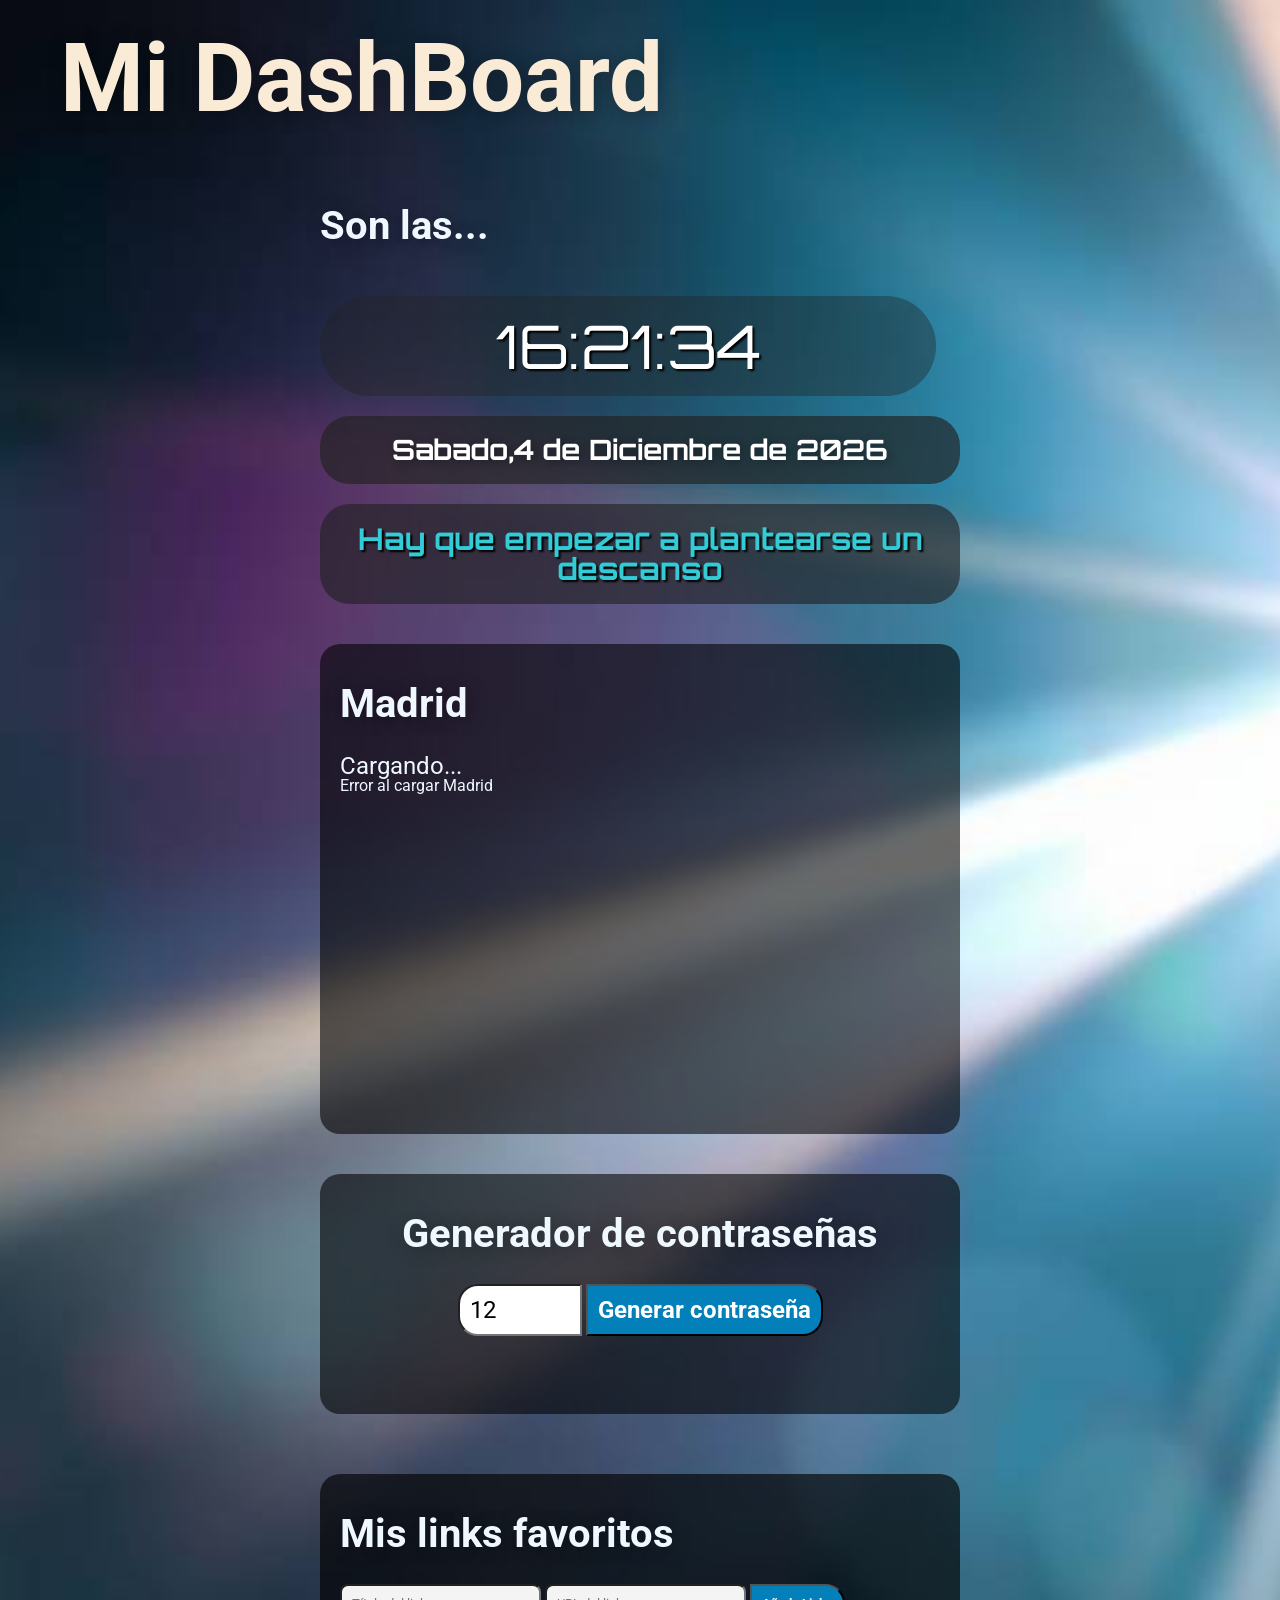
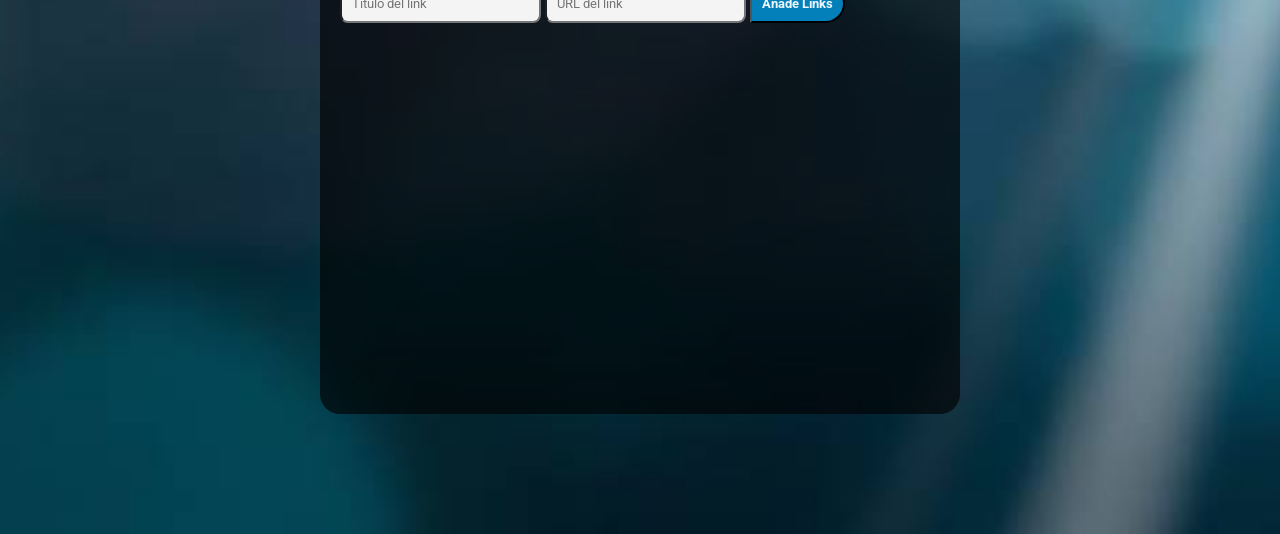
<file: index.html>
<!DOCTYPE html>
<html lang="es">
<head>
    <meta charset="UTF-8">
    <meta name="viewport" content="width=device-width, initial-scale=1.0">
    <link rel="stylesheet" href="https://cdn-uicons.flaticon.com/uicons-regular-straight/css/uicons-regular-straight.css">
    <link rel="stylesheet" href="https://cdn-uicons.flaticon.com/uicons-solid-rounded/css/uicons-solid-rounded.css">
    <link rel="stylesheet" href="CSS/styles.css">
    <title>My Dashboard</title>
</head>
<body>
    <h1>Mi DashBoard</h1>


<nav id="links-widgets">
    <ul>
        <li><a href="reloj.html"><i class="fi fi-rs-clock-three"></i></i></a></li>
        <li><a href="clima.html"><i class="fi fi-rs-temperature-low"></i></a></li>
        <li><a href="passwords.html"><i class="fi fi-rs-lock"></i></a></li>
        <li><a href="links.html"><i class="fi fi-rs-link-alt"></i></a></li>
    </ul>

</nav> 

    <div id="container-general">

         <div id="DashBoard">


        <section id="widget-reloj">


            <h2>Son las...</h2>
            
                <div id="watch"></div>
                <div id="calendar"></div>
                <div id="frase"></div>
                


        </section>

        <section id="widget-clima">


            <h2>Madrid</h2>
            <div id="climaAhoraContainer"></div>
            <div id="climaSemanaContainer"></div>
            <div id="error" role="alert" hidden></div>

        </section>

        <section id="widget-password">


            <h2>Generador de contraseñas</h2>
            <input type="number" id="longitud"  value="12" min="12" max="50">
            <button onclick="generarPass()" id="btn-pass">Generar contraseña</button>
            <p id="mostrarPassword"></p>

        </section>

        <section id="widget-links">


            <h2>Mis links favoritos</h2>
            <input id="inputTitulo" placeholder="Título del link">
            <input id="inputURL" placeholder="URL del link">
            <button id="btnAdd">Añade Links</button>
            <div id="listaLinks"></div>


        </section>

    </div>

    </div>




<script src="JS/cambio-fondo.js"></script>
<script src="JS/scriptLinks.js"></script>
<script src="JS/scriptClima.js"></script>
<script src="JS/scriptfechayhora.js"></script>
<script src="JS/scriptpasswordSeguro.js"></script>
</body>
</html>
</file>
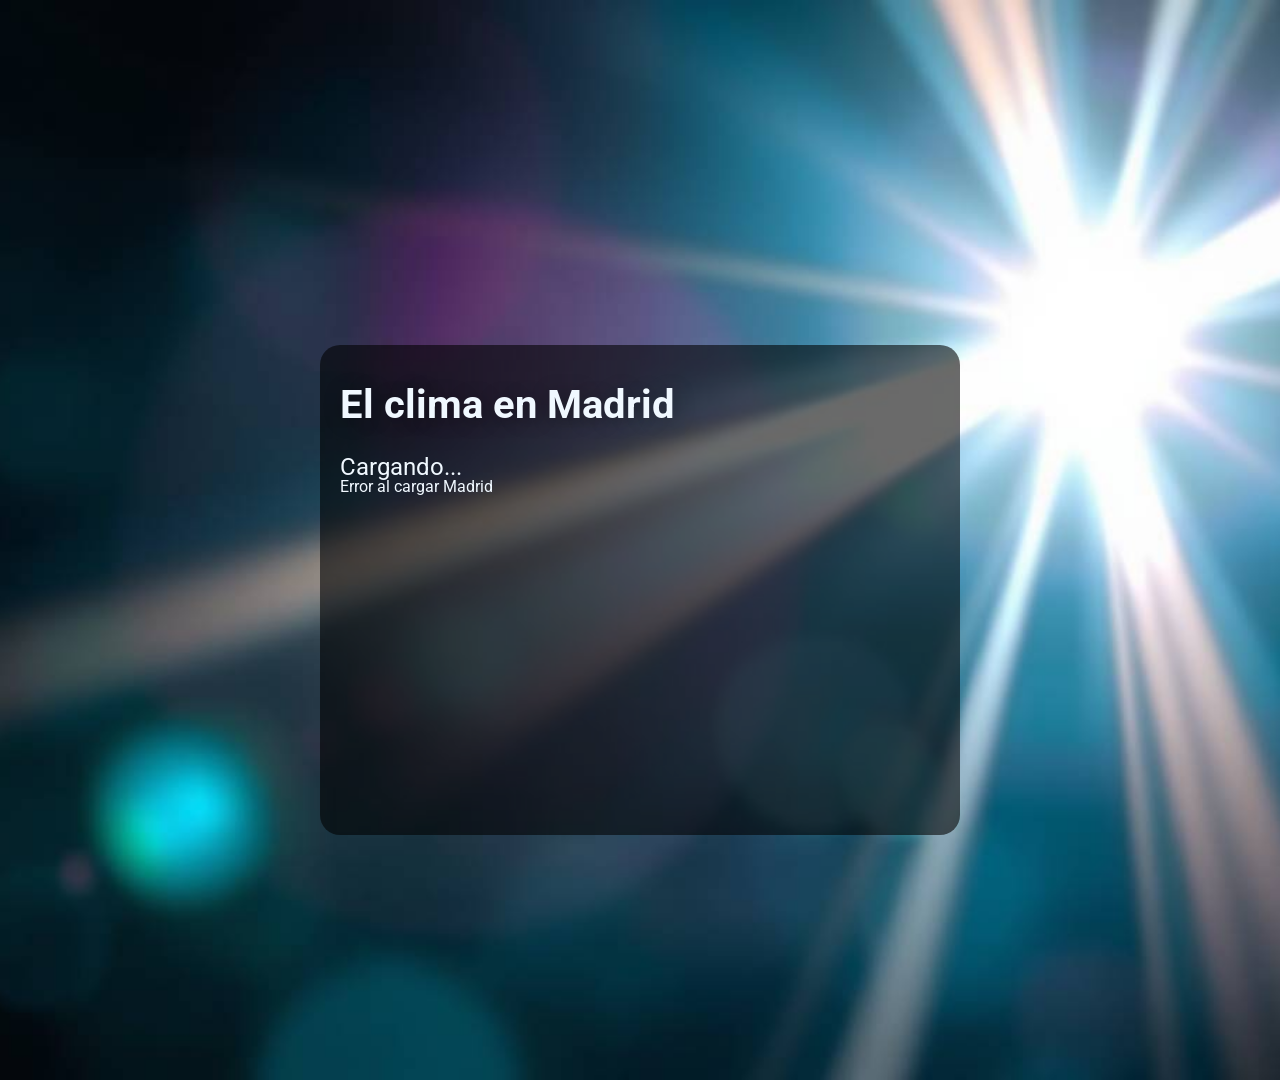
<file: clima.html>
<!DOCTYPE html>
<html lang="es">
<head>
    <meta charset="UTF-8">
    <meta name="viewport" content="width=device-width, initial-scale=1.0">
    <link rel="stylesheet" href="https://cdn-uicons.flaticon.com/uicons-regular-straight/css/uicons-regular-straight.css">
    <link rel="stylesheet" href="CSS/styles.css">
    <title>Document</title>
</head>
<body>
    
<div class="home-btn">
    <a href="index.html">
        <i class="fi fi-rs-home"></i>
    </a>
</div>
    
    </div>
<div id="container-general">
<div id="DashBoard">
    <section id="widget-clima">

        <h2>El clima en Madrid</h2>
        <div id="climaAhoraContainer"></div>
        <div id="climaSemanaContainer"></div>
        <div id="error" role="alert" hidden></div>

        
    </section>
</div>
</div>

   

<script src="JS/scriptClima.js"></script>
<script src="JS/cambio-fondo.js"></script>
</body>
</html>
</file>
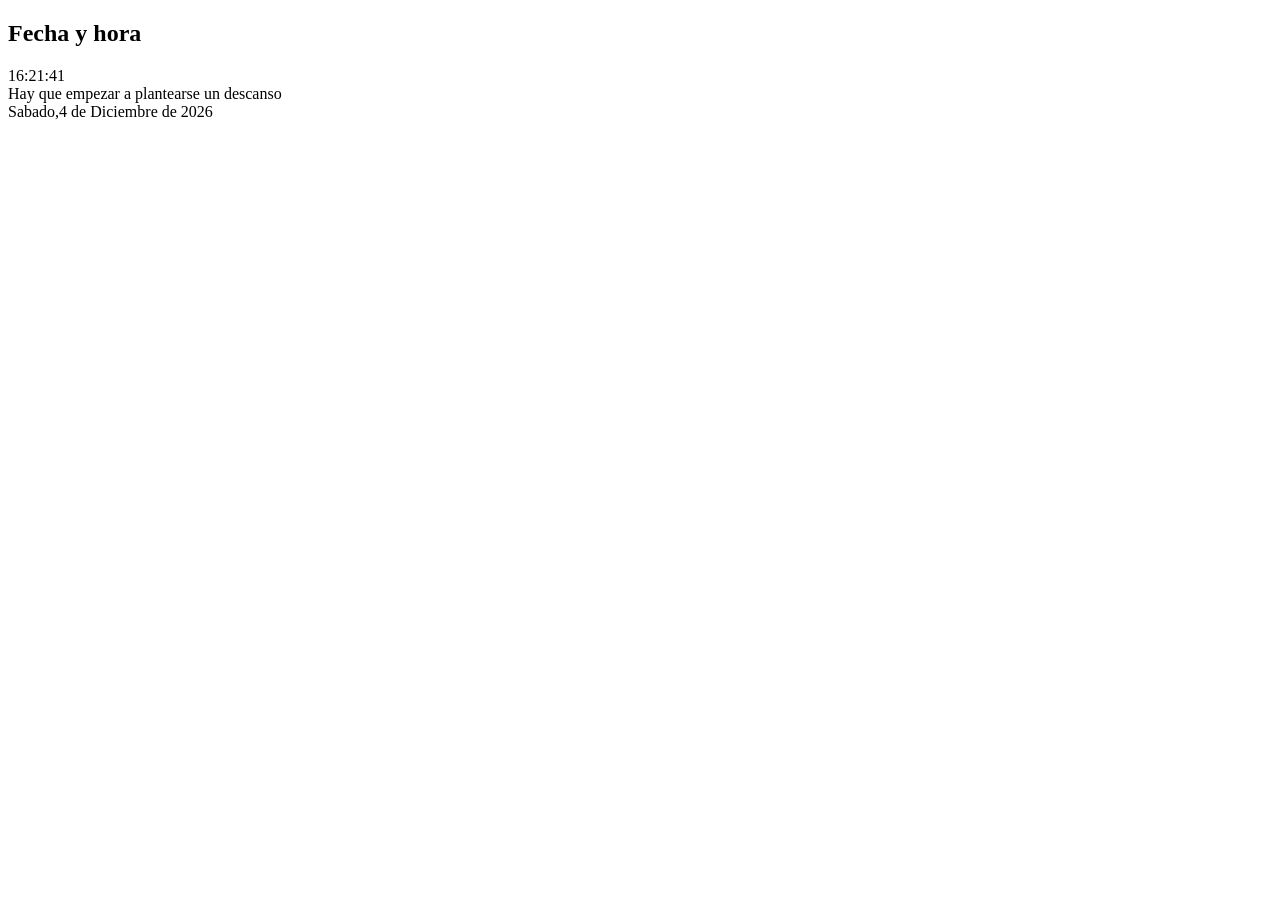
<file: Fechayhora.html>
<!DOCTYPE html>
<html lang="es">
<head>
    <meta charset="UTF-8">
    <meta name="viewport" content="width=device-width, initial-scale=1.0">
    <title>Document</title>
</head>
<body>
    <h2>Fecha y hora</h2>
    <div id="watch"></div>
    <div id="frase"></div>
    <div id="calendar"></div>



    <script src="JS/scriptfechayhora.js"></script>
</body>
</html>
</file>
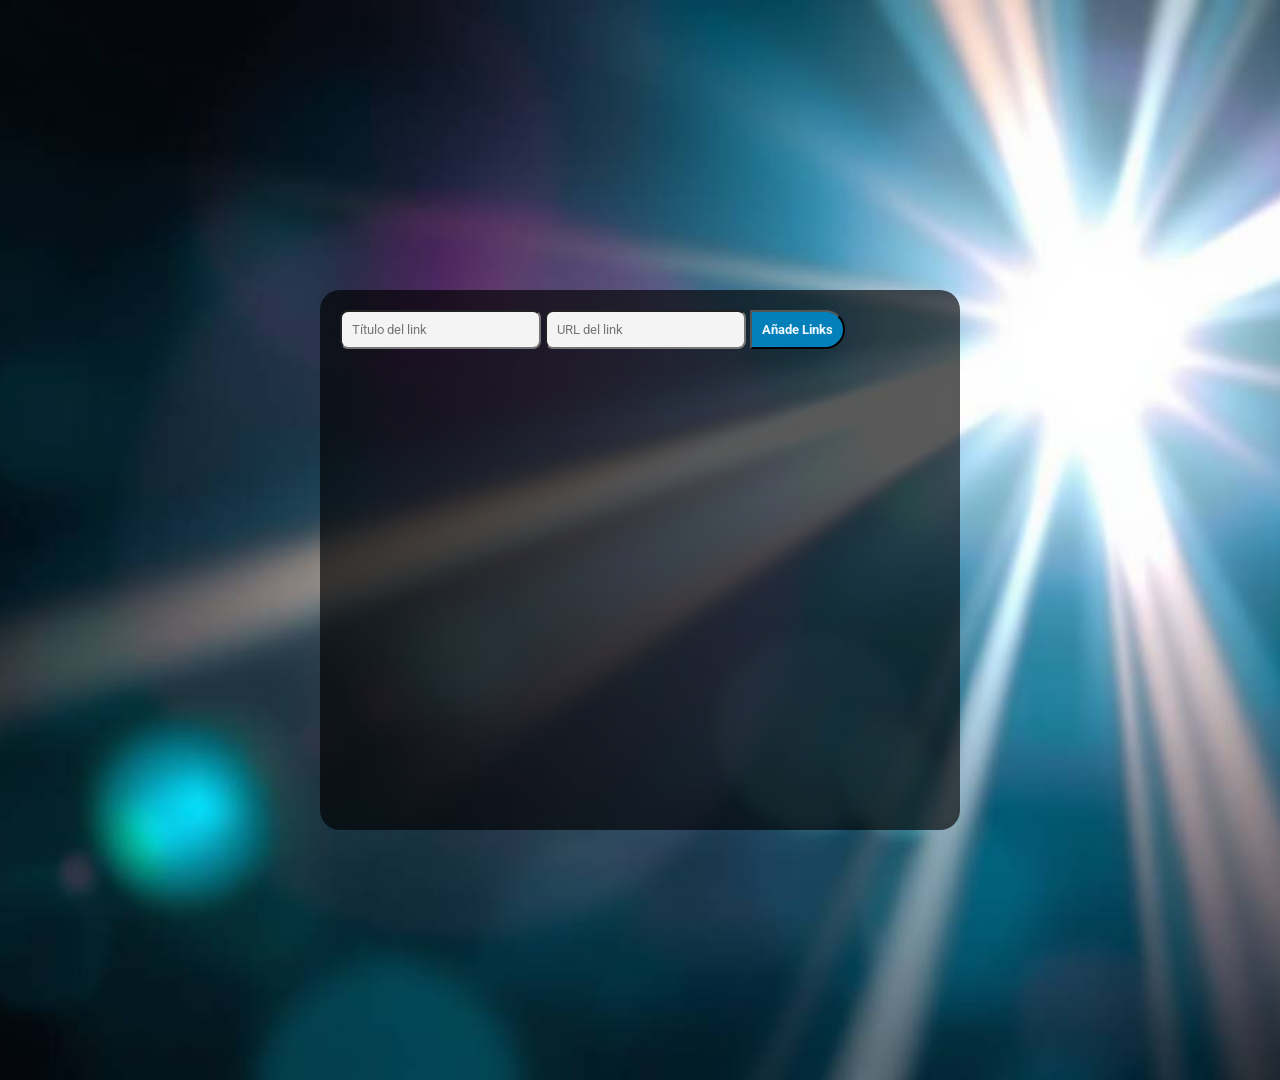
<file: links.html>
<!DOCTYPE html>
<html lang="es">
<head>
    <meta charset="UTF-8">
    <meta name="viewport" content="width=device-width, initial-scale=1.0">
    <link rel="stylesheet" href="https://cdn-uicons.flaticon.com/uicons-regular-straight/css/uicons-regular-straight.css">
    <link rel="stylesheet" href="CSS/styles.css">
    <title>Document</title>
</head>
<body>
    
<div class="home-btn">
    <a href="index.html">
        <i class="fi fi-rs-home"></i>
    </a>
</div>

<div id="container-general">
<div id="DashBoard">
    <section id="widget-links">

        <input id="inputTitulo" placeholder="Título del link">
        <input id="inputURL" placeholder="URL del link">
        <button id="btnAdd">Añade Links</button>
        <div id="listaLinks"></div>
    </section>
</div>
</div>
    

    
<script src="JS/scriptLinks.js"></script>
<script src="JS/cambio-fondo.js"></script>
</body>
</html>
</file>
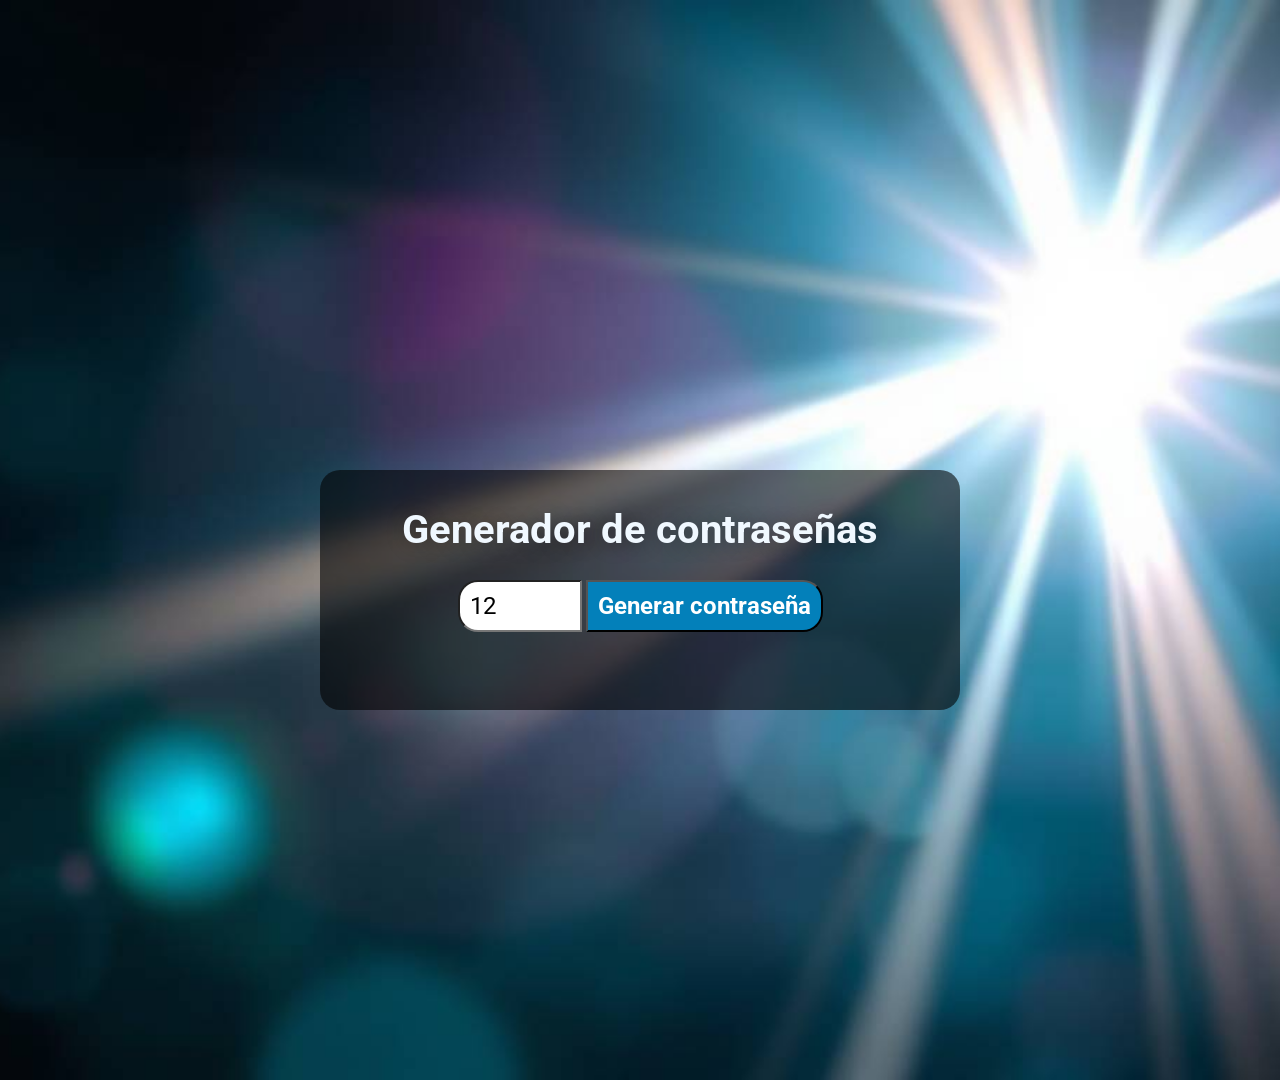
<file: passwords.html>
<!DOCTYPE html>
<html lang="es">
<head>
    <meta charset="UTF-8">
    <meta name="viewport" content="width=device-width, initial-scale=1.0">
    <link rel="stylesheet" href="https://cdn-uicons.flaticon.com/uicons-regular-straight/css/uicons-regular-straight.css">
    <link rel="stylesheet" href="CSS/styles.css">
    <title>Document</title>
</head>
<body>
    
<div class="home-btn">
    <a href="index.html">
        <i class="fi fi-rs-home"></i>
    </a>
</div>

<div id="container-general">
<div id="DashBoard">
    <section id="widget-password">

            <h2>Generador de contraseñas</h2>
            <input type="number" id="longitud"  value="12" max="50">
            <button onclick="generarPass()" id="btn-pass" >Generar contraseña</button>
            <p id="mostrarPassword"></p>

        
    </section>
</div>
</div>

    

<script src="JS/scriptpasswordSeguro.js"></script>
<script src="JS/cambio-fondo.js"></script>
</body>
</html>
</file>
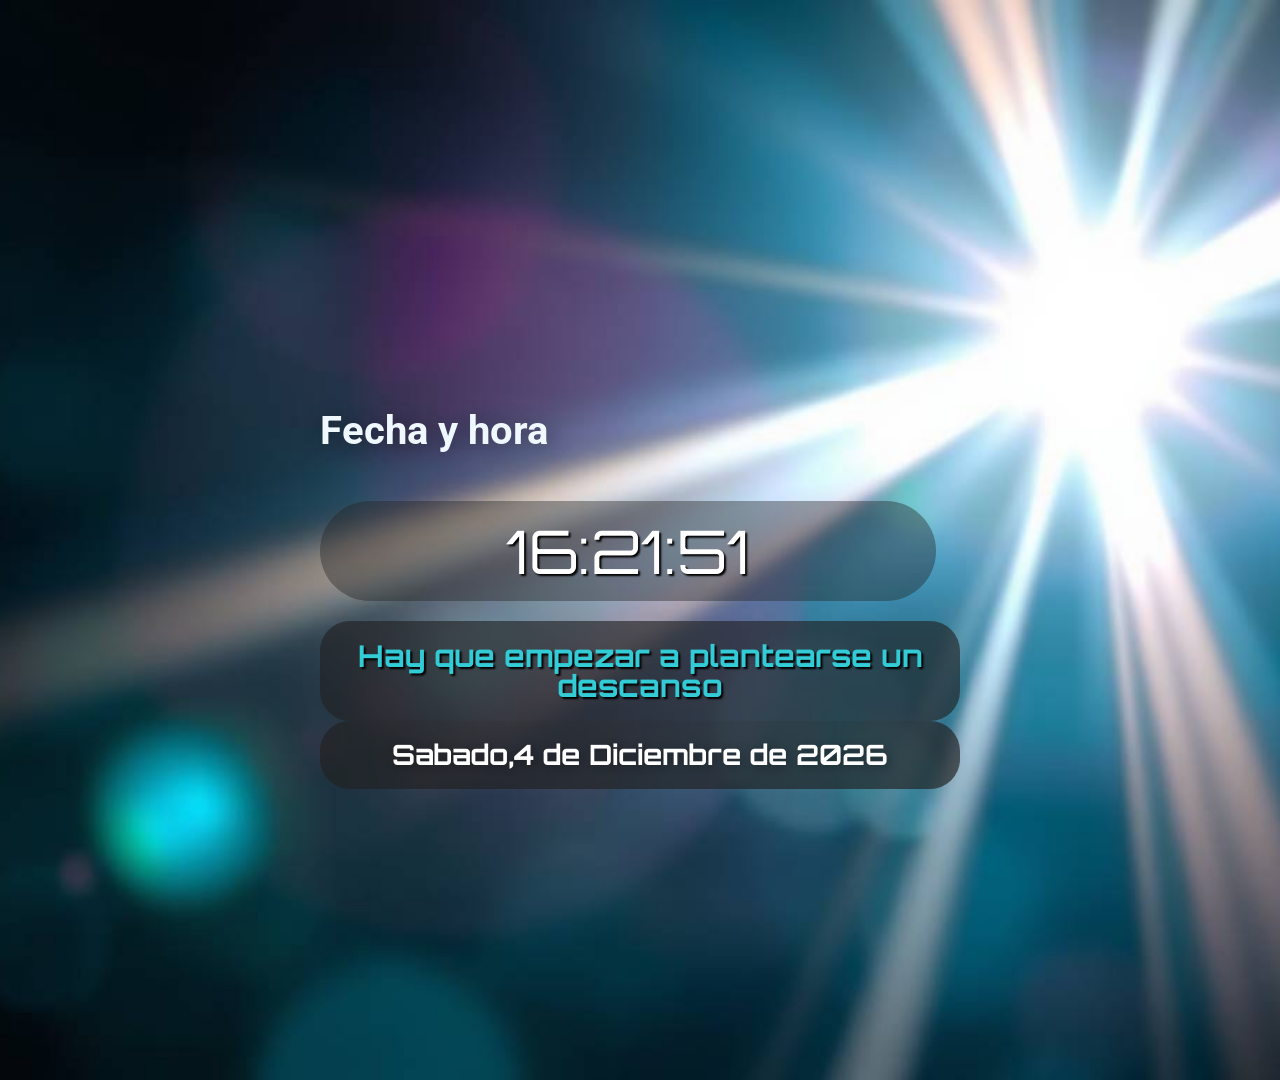
<file: reloj.html>
<!DOCTYPE html>
<html lang="es">
<head>
    <meta charset="UTF-8">
    <meta name="viewport" content="width=device-width, initial-scale=1.0">
    <link rel="stylesheet" href="https://cdn-uicons.flaticon.com/uicons-regular-straight/css/uicons-regular-straight.css">
    <link rel="stylesheet" href="CSS/styles.css">
    <title>Document</title>
</head>
<body>

<div class="home-btn">
    <a href="index.html">
        <i class="fi fi-rs-home"></i>
    </a>
</div>

<div id="container-general">
<div id="DashBoard">
    <section id="widget-reloj">

        <h2>Fecha y hora</h2>
        <div id="watch"></div>
        <div id="frase"></div>
        <div id="calendar"></div>


    </section>
</div>
</div>

    



    <script src="JS/scriptfechayhora.js"></script>
    <script src="JS/cambio-fondo.js"></script>
</body>
</html>
</file>
<file: CSS/styles.css>
@import url('https://fonts.googleapis.com/css2?family=Roboto:ital,wght@0,100..900;1,100..900&display=swap');
@import url('https://fonts.googleapis.com/css2?family=Orbitron:wght@400..900&family=Roboto:ital,wght@0,100..900;1,100..900&display=swap');

html, body, div, span, applet, object, iframe,
h1, h2, h3, h4, h5, h6, p, blockquote, pre,
a, abbr, acronym, address, big, cite, code,
del, dfn, em, img, ins, kbd, q, s, samp,
small, strike, strong, sub, sup, tt, var,
b, u, i, center,
dl, dt, dd, ol, ul, li,
fieldset, form, label, legend,
table, caption, tbody, tfoot, thead, tr, th, td,
article, aside, canvas, details, embed, 
figure, figcaption, footer, header, hgroup, 
menu, nav, output, ruby, section, summary,
time, mark, audio, video {
	margin: 0;
	padding: 0;
	border: 0;
	font-size: 100%;
	
	vertical-align: baseline;
}
/* HTML5 display-role reset for older browsers */
article, aside, details, figcaption, figure, 
footer, header, hgroup, menu, nav, section {
	display: block;
}
body {
	line-height: 1;
    
}
ol, ul {
	list-style: none;
}
blockquote, q {
	quotes: none;
}
blockquote:before, blockquote:after,
q:before, q:after {
	content: '';
	content: none;
}
table {
	border-collapse: collapse;
	border-spacing: 0;
}

* {
    font-family: 'Roboto', sans-serif;
    margin: 0;
    padding: 0;
    
}

/* ________________________________________________________________________________________________________________________________________________________________ */


/* <------------------------------CSS DEL DASHBOARD-----------------------------------------------> */


#container-general {
    width: 100%;
    min-height: 100vh;
    display: flex;
    flex-direction: column;   
    justify-content: center;  
    align-items: center;      
    padding: 40px 0;
}

#DashBoard {
    display: flex;
    flex-direction: column;   
    align-items: center;      
    gap: 40px;                
    width: 100%;
}
/* _____________________________________________________________________________________________________________ */


/* <-------------------------------ELEMENTOS DEL NAV----------------------------------------------------------> */
#links-widgets{
    justify-content: first baseline;
}

#links-widgets ul{
    display: flex;
    justify-content: center;
    gap: 30px;
    
}


#links-widgets ul li a i{
    font-size: 50px;
    transition: all .2s ease-in-out;
    color: #0078ff;
    text-shadow: 1px 1px 1px black;
}

#links-widgets ul li a i:hover{
    color: yellow;
    
}

.home-btn {
    width: 100%;
    text-align: center; 
    margin-top: 100px;    
   
}

.home-btn a i{
    font-size: 40px;
    text-shadow: 1px 1px 1px black;
    transition: all .2s ease-in-out;
    color: #0078ff;
}

.home-btn a i:hover{
    color: yellow;
}

/* _____________________________________________________________________________________________________________ */


/* <-------------------------RELOJ, FECHA Y FRASE--------------------------------------------------------> */
#widget-reloj{

    display:inline-block;
}

#widget-reloj, h1 {
    color: beige;
    text-shadow: 2px 2px 2px  rgb(0, 0, 0);
}
#watch{
    
    
    text-align: center;
    background-color: rgba(33, 33, 34, 0.395);
    width: 90%;
    max-width: 620px;
    color: rgb(255, 255, 255);
    margin-top: 50px;
    margin-bottom: 20px;
    padding: 20px;
    font-family: Orbitron;
    font-size: 60px;
    align-items: center;
    border-radius: 50px;
}

#frase{
    width: 600px;
    font-family: Orbitron;
    background-color:rgba(33, 33, 34, 0.623) ;
    border-radius: 30px;
    text-align: center;
    color: rgb(50, 203, 214);
    font-size: 30px;
    margin-top: 20px;
    font-weight: bolder;
    padding: 20px;
}
#calendar{
    font-family: Orbitron;
    font-weight: bold;
    background-color:rgba(33, 33, 34, 0.668) ;
    text-align: center;
    color: rgb(255, 255, 255);
    border-radius: 30px;
    font-size: 28px;
    text-shadow: 2px 2px 10px  rgba(0, 0, 0, 0.33);
    padding: 20px;
}
/* _______________________________________________________________________________________________________________________________________________ */



/* <-----------------------------CLIMA CIUDAD----------------------------------------------------------------> */

#widget-clima{
    
    width: 90%;
    max-width: 600px;
    height: 450px;
    padding: 20px;
    border-radius: 20px;
    color: aliceblue;
    background-color: rgba(0, 0, 0, 0.582);
    transition: all 0.30s ease-in-out;
}
#widget-clima:hover{
    transform: scale(1.05);
    box-shadow: 2px 2px 40px 2px rgb(91, 207, 250);

}

#climaAhoraContainer, h2{
font-size: 24px;


}



.day{
    background: rgba(255, 255, 255, 0.163);
    border-radius: 20px;
    margin-top: 10px;
    margin-left: 4px;
    display: inline-block;
    text-align: center;
    color: aliceblue;
    padding: 10px;
    box-shadow: 1px 1px 15px 1px rgba(254, 255, 255, 0.367);
}
.icons{
    width: 50px;
}
.icon{
    width: 100px;
}

/* __________________________________________________________________________________________________________________ */



/* <------------------------------------------GENERADOR DE PASSWORD-------------------------------------------------------------> */

#widget-password{
    text-align: center;
    width: 90%;
    max-width: 600px;
    height: 200px;
    padding: 20px;
    border-radius: 20px;
    background-color: rgba(0, 0, 0, 0.581);
    transition: all 0.30s ease-in-out;
}

#widget-password:hover{
    transform: scale(1.05);
    box-shadow: 2px 2px 40px 2px rgb(91, 207, 250);

}



#mostrarPassword{
    text-align: center;
    font-size: 18px;
    font-weight: bold;
    margin-top: 20px;
    color: rgb(233, 225, 13);
    box-sizing: border-box;
}

#mostrarPassword:hover{
    color: aqua;
}

#longitud{
    width: 100px;
    padding: 10px;
    border-radius: 20px 0px 0px 20px;
    font-size: 24px;
}

#btn-pass{
    font-size: 24px;
    font-weight: bold;
    background-color: rgb(3, 128, 186);
    color: rgb(255, 255, 255);
    border-radius: 0px 20px 20px 0px;
    padding: 10px;
    cursor: pointer;
}

/* ________________________________________________________________________________________________________________________________ */



/* <--------------------------------------------- LINKS FAVORITOS -----------------------------------------------------------------> */

#widget-links{
    margin-top: 20px;
    margin-bottom: 80px;
    width: 90%;
    max-width: 600px;
    height: 500px;
    padding: 20px;
    border-radius: 20px;
    background-color: rgba(0, 0, 0, 0.647);
    transition: all 0.30s ease-in-out;
}

#widget-links:hover{
    transform: scale(1.05);
    box-shadow: 2px 2px 40px 2px rgb(91, 207, 250);

}



#widget-links,h2{
    color: aliceblue;
    text-shadow: 2px 2px 20px  rgba(0, 0, 0, 0.33);
}

#inputTitulo{
    padding: 10px;
    background: #f4f4f4;
    margin-bottom: 10px;
    border-radius: 8px;
    justify-content: space-between;
    align-items: center;
}

#inputURL{
    padding: 10px;
    background: #f4f4f4;
    margin-bottom: 10px;
    border-radius: 8px;
    justify-content: space-between;
    align-items: center;
}

#btnAdd{
    padding: 10px;
    font-weight: bold;
    color: aliceblue;
    background: rgb(3, 128, 186);
    margin-bottom: 10px;
    border-radius: 0px 20px 20px 0px;
    justify-content: space-between;
    align-items: center;
    cursor: pointer;
}

#listaLinks {
    list-style: none;
    padding: 0;
    margin-top: 20px;
}

#listaLinks li {
    padding: 10px;
    background: #f4f4f4;
    margin-bottom: 10px;
    border-radius: 8px;
    display: flex;
    justify-content: space-between;
    align-items: center;
}

#listaLinks li a {
    font-weight: bold;
    color: #0078ff;
    text-decoration: none;
}

#listaLinks li a:hover {
    text-decoration: underline;
}

#listaLinks button {
    background: rgb(3, 128, 186);
    color: white;
    border: none;
    padding: 6px 12px;
    border-radius: 6px;
    cursor: pointer;
}

#listaLinks button:hover {
    background: #cc0000;
}



/* _________________________________________________________________________________________________________________________________________ */


/* <----------------------------------------------- CSS GENERALES ----------------------------------------------------------------------------> */

a{
    font-size: 14px;
    font-weight: bold;
    color: azure;
    text-decoration: none;
}
li{
    list-style: none;
    margin-top: 20px;
    margin-right: 10px;
}

h1{
    margin-top: 30px;
    margin-left: 60px;
    font-size: 72pt;
    text-shadow: 2px 2px 20px  rgba(0, 0, 0, 0.33);
    color: antiquewhite;
}

h2{
    margin-bottom: 30px;
    margin-top: 20px;
    font-size: 40px;
    text-shadow: 2px 2px 20px  rgba(0, 0, 0, 0.33);
}

/* _____________________________________________________________________________________________________________________________________________________ */

@media (max-width: 768px) {
    h1 {
        justify-content: center;
        font-size: 40px;
        text-align: center;
        margin: 20px 0;
    }
    h2{
        font-size: 28px;
        text-align: center;
    }

    #watch{
        justify-content: center;
        font-size: 40px;
        width: 90%;
        padding: 10px;
    }

    #calendar,#frase{
        justify-content: center;
        width: 90%;
        font-size: 22px;
    }

    #widget-clima, #widget-password, #widget-links{
        width: 90%;
        height: auto;
        padding: 15px;
    }

    .day{
        width: 95%;
        margin: 10px 0;
    }

    #longitud{
        width: 80px;
        font-size: 18px;
    }

    #btn-pass{
        font-size: 18px;
        padding: 10px;
    }

    #inputTitulo, #inputURL{
        width: 90%;
        margin-bottom: 10px;
    }

    #listaLinks li{
        flex-direction: column;
        gap: 10px;
        align-items: flex-start;
    }

    #listaLinks button{
        width: 100%;
        text-align: center;
    }
    
    #links-widgets ul{
        justify-content: center;
    }
   
}
</file>
